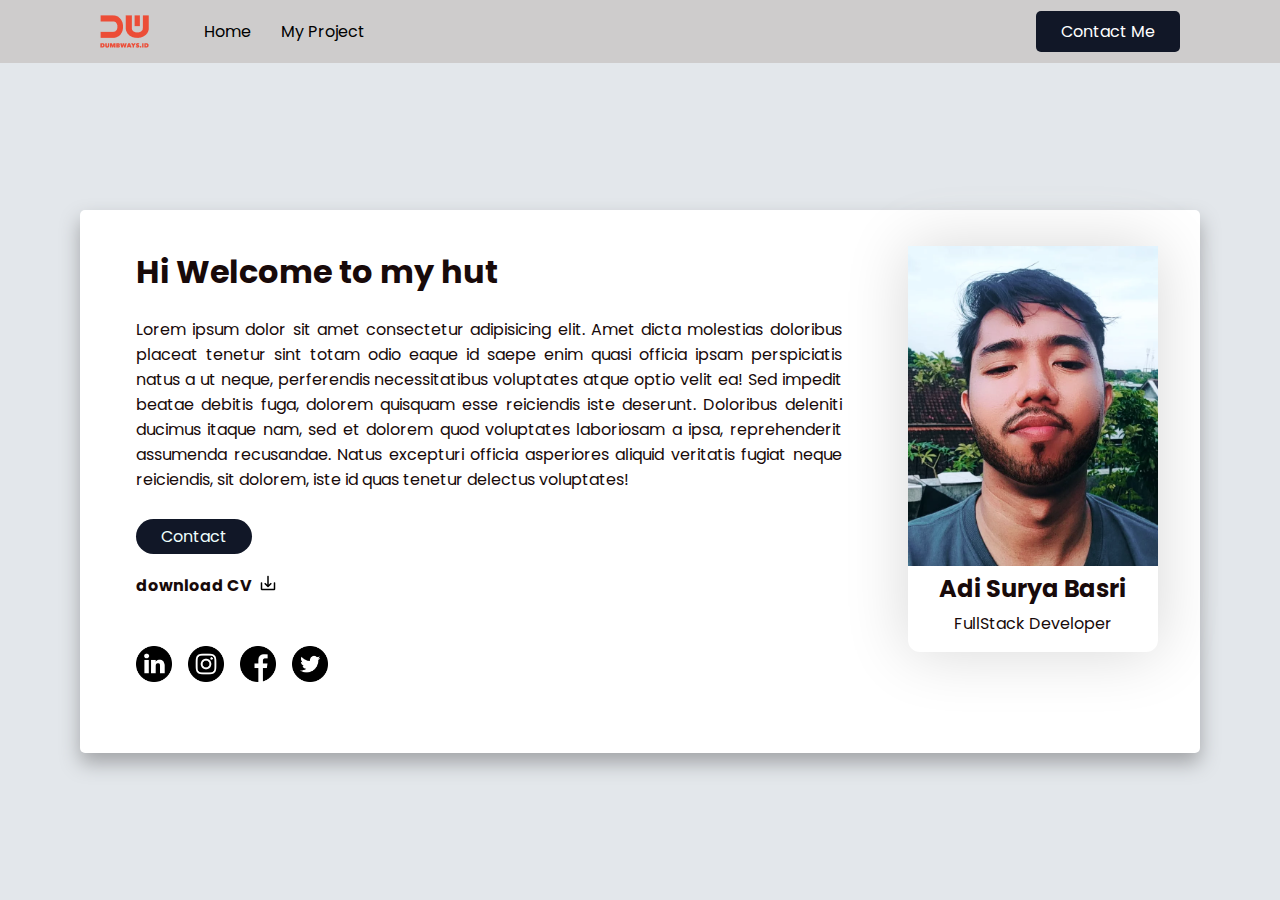
<file: index.html>
<!DOCTYPE html>
<html lang="en">
<head>
    <title>Home</title>
    <link rel="stylesheet" href="https://fonts.googleapis.com/css?family=Poppins">
    <link rel="stylesheet" href="style.css">
    <link rel="stylesheet" href="https://cdnjs.cloudflare.com/ajax/libs/font-awesome/6.1.1/css/all.min.css" integrity="sha512-KfkfwYDsLkIlwQp6LFnl8zNdLGxu9YAA1QvwINks4PhcElQSvqcyVLLD9aMhXd13uQjoXtEKNosOWaZqXgel0g==" crossorigin="anonymous" referrerpolicy="no-referrer" />

</head>
<body>

    <nav>
        <div class="nav-left">
            <img src="assets/logo.png" alt="logo">
            <ul>
                <li>
                    <a href="index.html">Home</a>
                </li>
                <li>
                    <a href="project.html">My Project</a>
                </li>
            </ul>
        </div>

        <div class="nav-right">
            <a href="contact.html">Contact Me</a>
        </div>

    </nav>

    <div class="container">
        <div class="section">
            <div class="left">
                <div>
                    <div> 
                        <h1>Hi Welcome to my hut </h1>
                        <p style="text-align: justify; margin-block-end: 2em;">Lorem ipsum dolor sit amet consectetur adipisicing elit. Amet dicta molestias doloribus placeat tenetur sint totam odio eaque id saepe enim quasi officia ipsam perspiciatis natus a ut neque, perferendis necessitatibus voluptates atque optio velit ea! Sed impedit beatae debitis fuga, dolorem quisquam esse reiciendis iste deserunt. Doloribus deleniti ducimus itaque nam, sed et dolorem quod voluptates laboriosam a ipsa, reprehenderit assumenda recusandae. Natus excepturi officia asperiores aliquid veritatis fugiat neque reiciendis, sit dolorem, iste id quas tenetur delectus voluptates!</p>
                        <a href="contact.html" style="
                            border-radius: 20px;
                            padding: 6px 25px;
                            background-color: #111727;
                            text-decoration: none;
                            color: #effffd;"
                        >Contact</a>
                    </div>
                    <div style="margin-top: 1.5em; "> 
                        <a href="https://www.google.com" style="
                        font-weight: bold;
                        text-decoration: none;
                        color: #180a0a">download CV<img width="16px" style="margin-left: 8px ;" src="assets/cv.png"></a> 
                    </div>
                    <div style="margin: 48px auto;display: flex;"> 
                        <a href="https://www.linkedin.com" ><img style="margin-right: 16px" width="36px" src="assets/in.png" ></a>
                        <a href="https://www.instagram.com/"><img style="margin-right: 16px" width="36px" src="assets/ig.png"></a>
                        <a href="https://www.facebook.com/"><img style="margin-right: 16px" width="36px" src="assets/fb.png"></a>
                        <a href="https://www.twitter.com//"><img width="36px" src="assets/twt.png"></a>
                    </div>
                </div>
            </div>
            
            <div class="right">
                <div style="
                    text-align: center;
                    box-shadow: 0px 0px 64px rgb(215 215 215);
                    width: 250px;
                    display: flex;
                    flex-direction: column;
                    border-radius: 12px;
                    margin: 20px auto;">
                    <img style="margin-bottom: 5px;" width="100%" src="assets/profile.png">
                    <h2 style="margin: 0px;">Adi Surya Basri</h2>
                    <p style="margin-top: 5px;">FullStack Developer</p>
                    </div>
            </div>
        </div>
    </div>

</body>
</html>
</file>
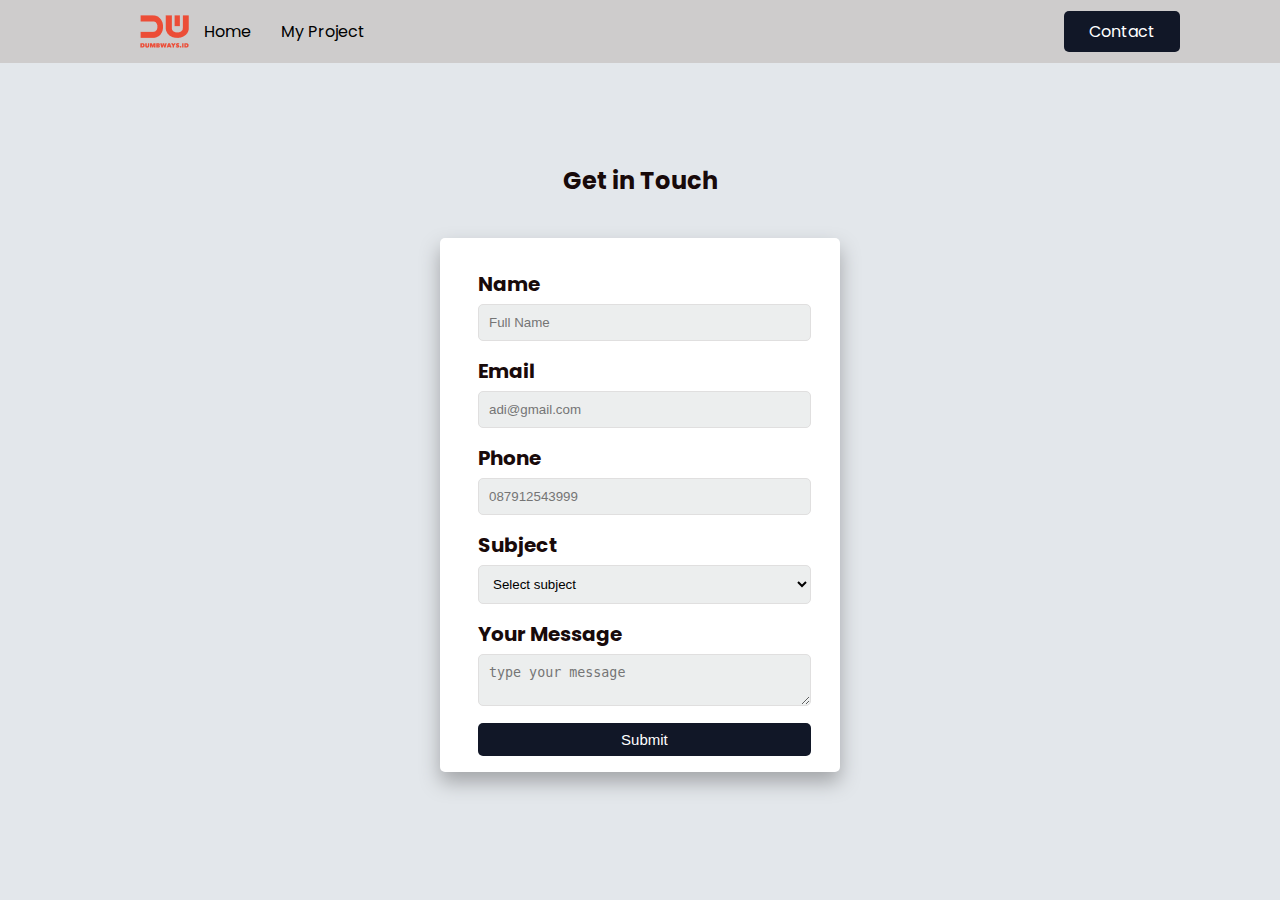
<file: contact.html>
<!DOCTYPE html>
<html lang="en">
<head>
    <title>Form Contact</title>
    <link rel="stylesheet" href="style.css">
    <link rel="stylesheet" href="contact.css">
    <link rel="stylesheet" href="https://fonts.googleapis.com/css?family=Poppins">
    <script src="form.js"></script>
</head>
<body>
    
    <nav>
        <div class="nav-left">
            <ul>
                <img src="assets/logo.png" alt="logo">
                <li>
                    <a href="index.html">Home</a>
                </li>
    
                <li>
                    <a href="project.html">My Project</a>
                </li>
            </ul>
        </div>

        <div class="nav-right">
            <a href="contact.html">Contact</a>
        </div>
    </nav>

    <div class="container-form">

        <h2>Get in Touch</h2>

        <form>
            <div>
                <label for="input-name">Name</label>
                <input placeholder="Full Name" type="text" id="input-name">
            </div>
    
            <div>
                <label for="input-email">Email</label>
                <input placeholder="adi@gmail.com" type="email" id="input-email">
            </div>
    
            <div>
                <label for="input-phone">Phone</label>
                <input placeholder="087912543999" type="number" id="input-phone">
            </div>
    
            <div>
                <label for="input-subject">Subject</label>
                <select id="input-subject">
                    <option value="">Select subject</option>
                    <option>Frontend</option>
                    <option>Backend</option>
                    <option>Fullstack</option>
                </select>
            </div>
    
            <div>
                <label for="input-message">Your Message</label>
                <textarea placeholder="type your message" id="input-message"></textarea>
            </div>
    
            <button type="button" onclick="submitData()">Submit</button>
        </form>
    </div>

</body>
</html>
</file>
<file: style.css>
body{
    margin: 0;
    font-family: Poppins;
    background-color: #e3e7eb;
    color: #180a0a;
    margin: 0;
}


nav {
    background-color: rgb(206, 204, 204);
    display: flex;
    height: 7vh;
}

nav .nav-left {
    /* background-color:blueviolet; */
    display: flex;
    padding-left: 100px;
    flex: 50%;
    align-items: center;
}

nav .nav-left li {
    display: inline;
}

nav .nav-left ul {
    display: flex;
    align-items: center;
}

nav .nav-left ul li a {
    color: black;
    text-decoration: none;
    padding: 15px;
}

nav .nav-right {
    display: flex;
    flex: 50%;
    justify-content: flex-end;
    align-items: center;
    padding-right: 100px;
}

nav .nav-right a {
    background-color: #111727;
    color: white;
    padding: 8px 25px;
    text-decoration: none;
    border-radius: 5px;
}

.container {
    display: flex;
    height: 93vh;
    justify-content: center;
    align-items: center;
}

.section {
    display: flex;
    /* height: 93vh; */
    width: 85%;
    background: white;
    padding: 16px;
    margin: 48px;
    border-radius: 5px;
    box-shadow: 0px 10px 20px #a2a4a7;
}
.left {
    flex: 70%;
    padding-left: 40px;
}

.right {
    flex: 30%;
    padding-left: 40px;
}
</file>
<file: contact.css>
body{
    background: #e3e7eb;
}
.container-form {
    /* background-color: blueviolet; */
    display: flex;
    height: 93vh;
    justify-content: center;
    align-items: center;
    flex-direction: column;
}

form {
    box-sizing: border-box;
    background-color: #fff;
    padding: 16px 48px;
    margin: 48px auto;
    border-radius: 5px;
    box-shadow: 0px 10px 20px #a2a4a7;
    align-items: center;
    width: 400px;
    padding-left: 38px;
    margin-top: 20px;
}

form div {
    margin-top: 15px;
}

form label {
    font-weight: bold;
    font-size: 20px;
}

form input {
    background-color: rgb(236, 238, 238);
    padding: 10px;
    width: 106%;
    margin-top: 5px;
    border-radius: 5px;
    border: 1px solid rgb(224, 223, 223);
    box-sizing: border-box;
}

form select {
    background-color: rgb(236, 238, 238);
    padding: 10px;
    width: 106%;
    margin-top: 5px;
    border-radius: 5px;
    border: 1px solid rgb(224, 223, 223);
}

form textarea {
    background-color: rgb(236, 238, 238);
    padding: 10px;
    width: 99%;
    margin-top: 5px;
    border-radius: 5px;
    border: 1px solid rgb(224, 223, 223);
}

form button {
    background-color: #111727;
    color: white;
    margin-top: 10px;
    padding: 8px 30px;
    border: none;
    font-size: 15px;
    cursor: pointer;
    border-radius: 5px;
    width: 106%;
}
form h2 {
text-align: center;
margin-top: 40px;
}
</file>
